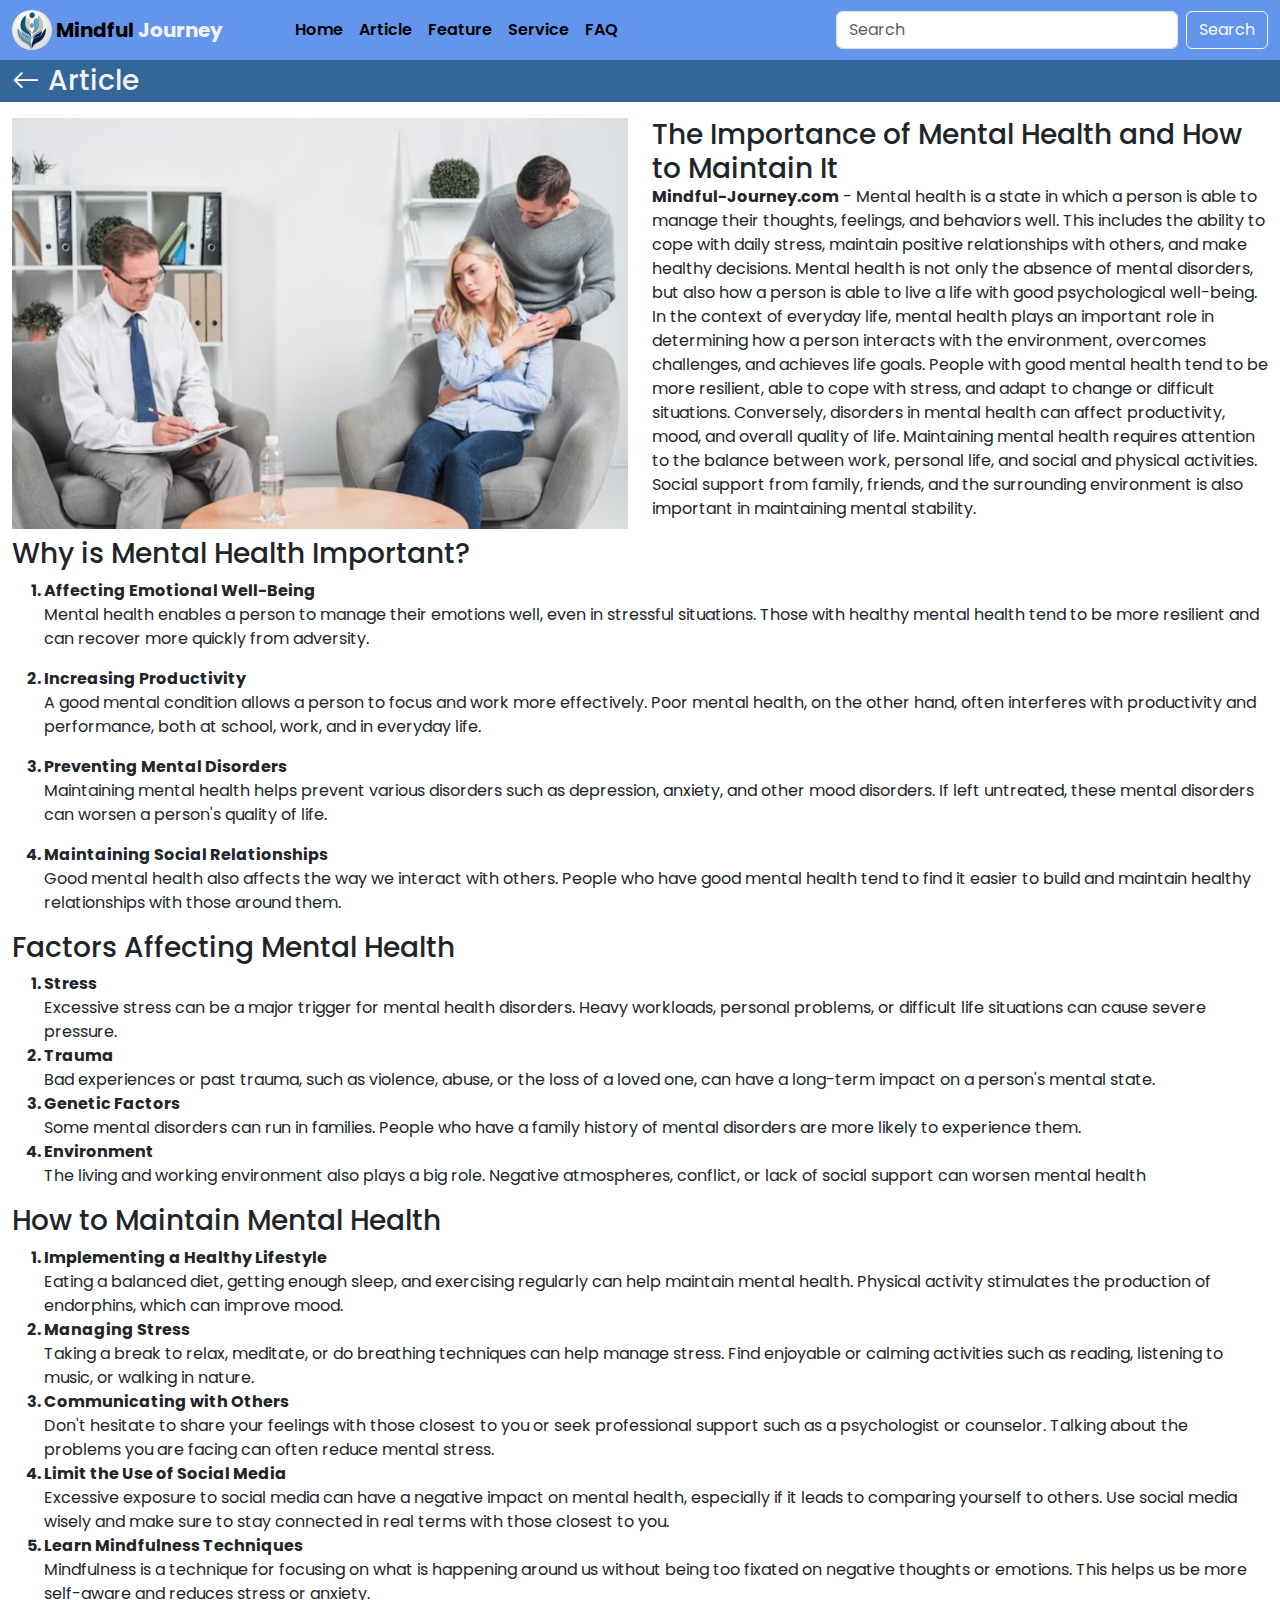
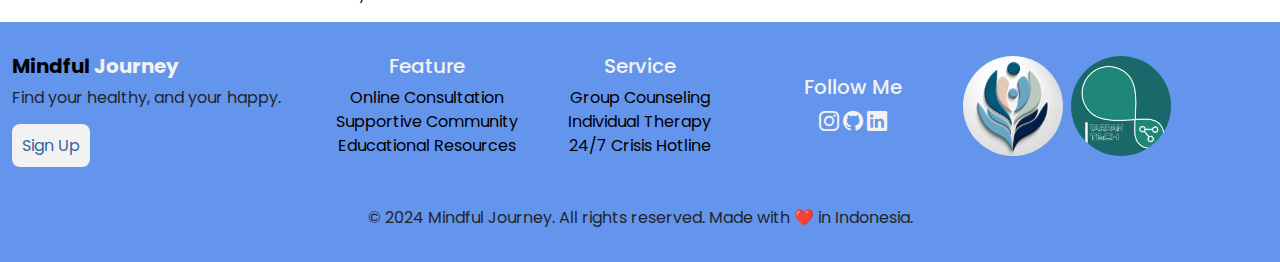
<file: article1.html>
<!DOCTYPE html>
<html lang="en">

<head>
    <meta charset="UTF-8">
    <meta name="viewport" content="width=device-width, initial-scale=1.0">
    <title>Proyek</title>

    <!-- Bootstrap -->
    <link href="https://cdn.jsdelivr.net/npm/bootstrap@5.3.3/dist/css/bootstrap.min.css" rel="stylesheet"
        integrity="sha384-QWTKZyjpPEjISv5WaRU9OFeRpok6YctnYmDr5pNlyT2bRjXh0JMhjY6hW+ALEwIH" crossorigin="anonymous">

    <!-- Icon Bootstrap -->
    <link rel="stylesheet" href="https://cdn.jsdelivr.net/npm/bootstrap-icons@1.11.3/font/bootstrap-icons.min.css">

    <!-- Font Google -->
    <style>
        @import url('https://fonts.googleapis.com/css2?family=Poppins:ital,wght@0,100;0,200;0,300;0,400;0,500;0,600;0,700;0,800;0,900;1,100;1,200;1,300;1,400;1,500;1,600;1,700;1,800;1,900&display=swap');
    </style>

    <!-- Icon Google -->
    <link rel="stylesheet"
        href="https://fonts.googleapis.com/css2?family=Material+Symbols+Outlined:opsz,wght,FILL,GRAD@24,400,0,0" />

    <!-- CSS -->
    <link rel="stylesheet" href="assets/css/style.css">
</head>

<body style="background-color: white;">

    <!-- Navbar Start -->
    <header class="navbar navbar-expand-lg position-sticky top-0">
        <div class="c-header container-fluid gap-lg-5">
            <div class="d-flex align-items-center">
                <img src="assets/image/logo.jpg" alt="" class="rounded-pill" width="40" height="40">
                <a class="navbar-brand ms-1" href="#">Mindful <span class="header-nav">Journey</span></a>
            </div>
            <button class="navbar-toggler" type="button" data-bs-toggle="collapse"
                data-bs-target="#navbarSupportedContent" aria-controls="navbarSupportedContent" aria-expanded="false"
                aria-label="Toggle navigation">
                <span class="navbar-toggler-icon"></span>
            </button>

            <nav class="collapse navbar-collapse" id="navbarSupportedContent">
                <ul class="navbar-nav me-auto mb-2 mb-lg-0">
                    <li class="nav-item">
                        <a class="nav-link" aria-current="page" href="index.html">Home</a>
                    </li>
                    <li class="nav-item">
                        <a class="nav-link" aria-current="page" href="#article">Article</a>
                    </li>
                    <li class="nav-item">
                        <a class="nav-link" aria-current="page" href="#feature">Feature</a>
                    </li>
                    <li class="nav-item">
                        <a class="nav-link" aria-current="page" href="#service">Service</a>
                    </li>
                    <li class="nav-item">
                        <a class="nav-link" aria-current="page" href="#faq">FAQ</a>
                    </li>
                </ul>
                <form class="d-flex" role="search">
                    <input class="form-control me-2" type="search" placeholder="Search" aria-label="Search">
                    <button class="btn btn-outline-light" type="submit">Search</button>
                </form>
            </nav>

        </div>
    </header>
    <!-- Navbar End -->

    <!-- Header Start -->
    <header class="header-b-article">
        <div class="container-fluid d-flex">
            <div class="d-flex gap-2">
                <a href="index.html"><i class="bi bi-arrow-left fs-3" style="color: white;"></i></a>
                <h3 class="header-article align-content-center">Article</h3>
            </div>
        </div>
    </header>
    <!-- Header End -->

    <!-- Article Start -->
    <section class="content-article-1">
        <div class="container-fluid">
            <div class="row mt-3">
                <div class="col-12 col-lg-6">
                    <img src="assets/image/1.jpg" alt="" width="100%">
                </div>
                <div class="col-12 col-lg-6">
                    <h1 class="fs-3 mb-0">The Importance of Mental Health and How to Maintain It</h1>
                    <p class=""><strong>Mindful-Journey.com</strong> - Mental health is a state in which a person is
                        able to manage their thoughts, feelings,
                        and behaviors well. This includes the ability to cope with daily stress, maintain positive
                        relationships with others, and make healthy decisions. Mental health is not only the absence of
                        mental disorders, but also how a person is able to live a life with good psychological
                        well-being.

                        In the context of everyday life, mental health plays an important role in determining how a
                        person interacts with the environment, overcomes challenges, and achieves life goals. People
                        with good mental health tend to be more resilient, able to cope with stress, and adapt to change
                        or difficult situations. Conversely, disorders in mental health can affect productivity, mood,
                        and overall quality of life.

                        Maintaining mental health requires attention to the balance between work, personal life, and
                        social and physical activities. Social support from family, friends, and the surrounding
                        environment is also important in maintaining mental stability.</p>
                </div>
                <div class="">
                    <h3 class="">
                        Why is Mental Health Important?
                    </h3>
                    <ol>
                        <strong>
                            <li>Affecting Emotional Well-Being</li>
                        </strong>
                        <p class="">Mental health enables a person to manage their emotions well, even in stressful
                            situations.
                            Those with healthy mental health tend to be more resilient and can recover more quickly from
                            adversity.</p>
                        <strong>
                            <li>Increasing Productivity</li>
                        </strong>
                        <p class=""> A good mental condition allows a person to focus and work more effectively. Poor
                            mental health,
                            on the other hand, often interferes with productivity and performance, both at school, work,
                            and
                            in everyday life.</p>
                        <strong>
                            <li>Preventing Mental Disorders</li>
                        </strong>
                        <p class="">Maintaining mental health helps prevent various disorders such as depression,
                            anxiety, and other
                            mood disorders. If left untreated, these mental disorders can worsen a person's quality of
                            life.</p>
                        <strong>
                            <li> Maintaining Social Relationships</li>
                        </strong>
                        <p class="">Good mental health also affects the way we interact with others. People who have
                            good mental
                            health tend to find it easier to build and maintain healthy relationships with those around
                            them.</p>
                    </ol>
                </div>
                <div class="">
                    <h3 class="">
                        Factors Affecting Mental Health
                    </h3>
                    <ol>
                        <strong>
                            <li>Stress</li>
                        </strong>
                        Excessive stress can be a major trigger for mental health disorders. Heavy workloads, personal
                        problems, or difficult life situations can cause severe pressure.
                        <strong>
                            <li>Trauma</li>
                        </strong>
                        Bad experiences or past trauma, such as violence, abuse, or the loss of a loved one, can have a
                        long-term impact on a person's mental state.
                        <strong>
                            <li>Genetic Factors</li>
                        </strong>
                        Some mental disorders can run in families. People who have a family history of mental disorders
                        are more likely to experience them.
                        <strong>
                            <li>Environment</li>
                        </strong>
                        The living and working environment also plays a big role. Negative atmospheres, conflict, or
                        lack of social support can worsen mental health
                    </ol>
                </div>
                <div class="clas">
                    <h3 class="">
                        How to Maintain Mental Health
                    </h3>
                    <ol>
                        <strong>
                            <li>Implementing a Healthy Lifestyle</li>
                        </strong>
                        Eating a balanced diet, getting enough sleep, and exercising regularly can help maintain mental
                        health. Physical activity stimulates the production of endorphins, which can improve mood.
                        <strong>
                            <li>Managing Stress</li>
                        </strong>
                        Taking a break to relax, meditate, or do breathing techniques can help manage stress. Find
                        enjoyable or calming activities such as reading, listening to music, or walking in nature.
                        <strong>
                            <li>Communicating with Others</li>
                        </strong>
                        Don't hesitate to share your feelings with those closest to you or seek professional support
                        such as a psychologist or counselor. Talking about the problems you are facing can often reduce
                        mental stress.
                        <strong>
                            <li>Limit the Use of Social Media</li>
                        </strong>
                        Excessive exposure to social media can have a negative impact on mental health, especially if it
                        leads to comparing yourself to others. Use social media wisely and make sure to stay connected
                        in real terms with those closest to you.
                        <strong>
                            <li>Learn Mindfulness Techniques</li>
                        </strong>
                        Mindfulness is a technique for focusing on what is happening around us without being too fixated
                        on negative thoughts or emotions. This helps us be more self-aware and reduces stress or
                        anxiety.
                    </ol>
                </div>
            </div>
        </div>
    </section>

    <!-- Article End -->

    <!-- Footer Start -->
    <footer class="footer py-3">
        <div class="c-footer container-fluid">
            <div class="row align-items-center mt-3">
                <div class="col-12 col-md-5 col-lg-3">
                    <h4 class="header-footer">Mindful <span class="span-footer">Journey</span></h4>
                    <p class="text-footer">Find your healthy, and your happy.</p>
                    <div class="cb-footer mt-4">
                        <a href="" class="button-footer">Sign Up</a>
                    </div>
                </div>
                <div class="col-12 col-sm-6 col-md-2 col-lg-2 text-center mt-5 mt-md-5 mt-lg-0">
                    <h5 class="h5-footer">Feature</h5>
                    <a href="" class="link-footer">
                        <p class="p-footer">Online Consultation</p>
                    </a>
                    <a href="" class="link-footer">
                        <p class="p-footer">Supportive Community</p>
                    </a>
                    <a href="" class="link-footer">
                        <p class="p-footer">Educational Resources</p>
                    </a>
                </div>
                <div class="col-12 col-sm-6 col-md-2 col-lg-2 text-center mt-5 mt-md-5 mt-lg-0">
                    <h5 class="h5-footer">Service</h5>
                    <a href="" class="link-footer">
                        <p class="p-footer">Group Counseling</p>
                    </a>
                    <a href="" class="link-footer">
                        <p class="p-footer">Individual Therapy</p>
                    </a>
                    <a href="" class="link-footer">
                        <p class="p-footer">24/7 Crisis Hotline</p>
                    </a>
                </div>
                <div class="col-md-2 col-lg-2 text-center mt-5 mt-md-5 mt-lg-0">
                    <h5 class="h5-footer">Follow Me</h5>
                    <a href=""><i class="bi bi-instagram "></i></a>
                    <a href=""><i class="bi bi-github "></i></a>
                    <a href=""><i class="bi bi-linkedin "></i></a>
                </div>
                <div class="img-footer d-flex col-md-2 col-lg-2 justify-content-center mt-5 mt-md-5 mt-lg-0 gap-2">
                    <img src="assets/image/logo.jpg" alt="" class="rounded-pill" width="100" height="100">
                    <img src="assets/image/Tarpan Tech.jpeg" alt="" class="rounded-pill" width="100" height="100">
                </div>
                <p class="text-center mt-5">&copy; 2024 Mindful Journey. All rights reserved. Made with ❤️ in Indonesia.
                </p>
            </div>
        </div>
    </footer>
    <!-- Footer End -->





    <!-- Bootstrap -->
    <script src="https://cdn.jsdelivr.net/npm/@popperjs/core@2.11.8/dist/umd/popper.min.js"
        integrity="sha384-I7E8VVD/ismYTF4hNIPjVp/Zjvgyol6VFvRkX/vR+Vc4jQkC+hVqc2pM8ODewa9r"
        crossorigin="anonymous"></script>

    <script src="https://cdn.jsdelivr.net/npm/bootstrap@5.3.3/dist/js/bootstrap.min.js"
        integrity="sha384-0pUGZvbkm6XF6gxjEnlmuGrJXVbNuzT9qBBavbLwCsOGabYfZo0T0to5eqruptLy"
        crossorigin="anonymous"></script>
</body>

</html>
</file>
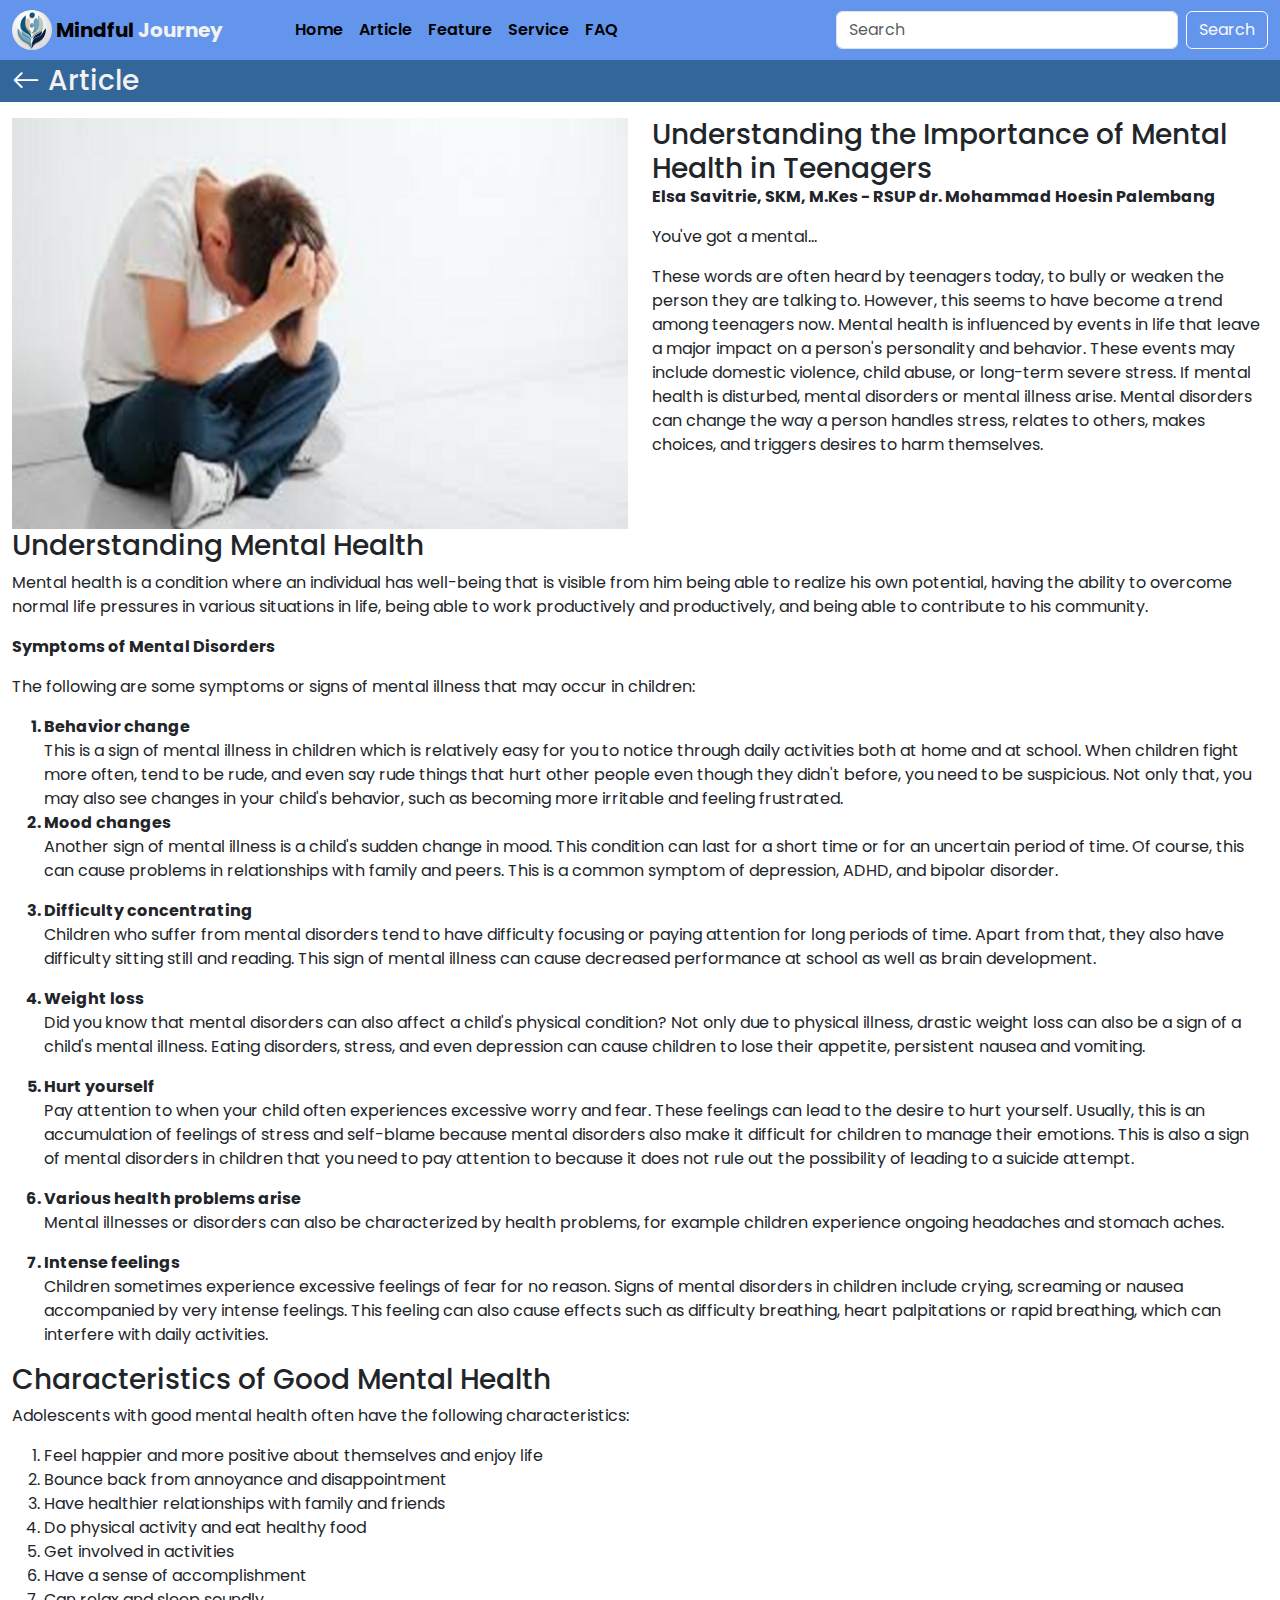
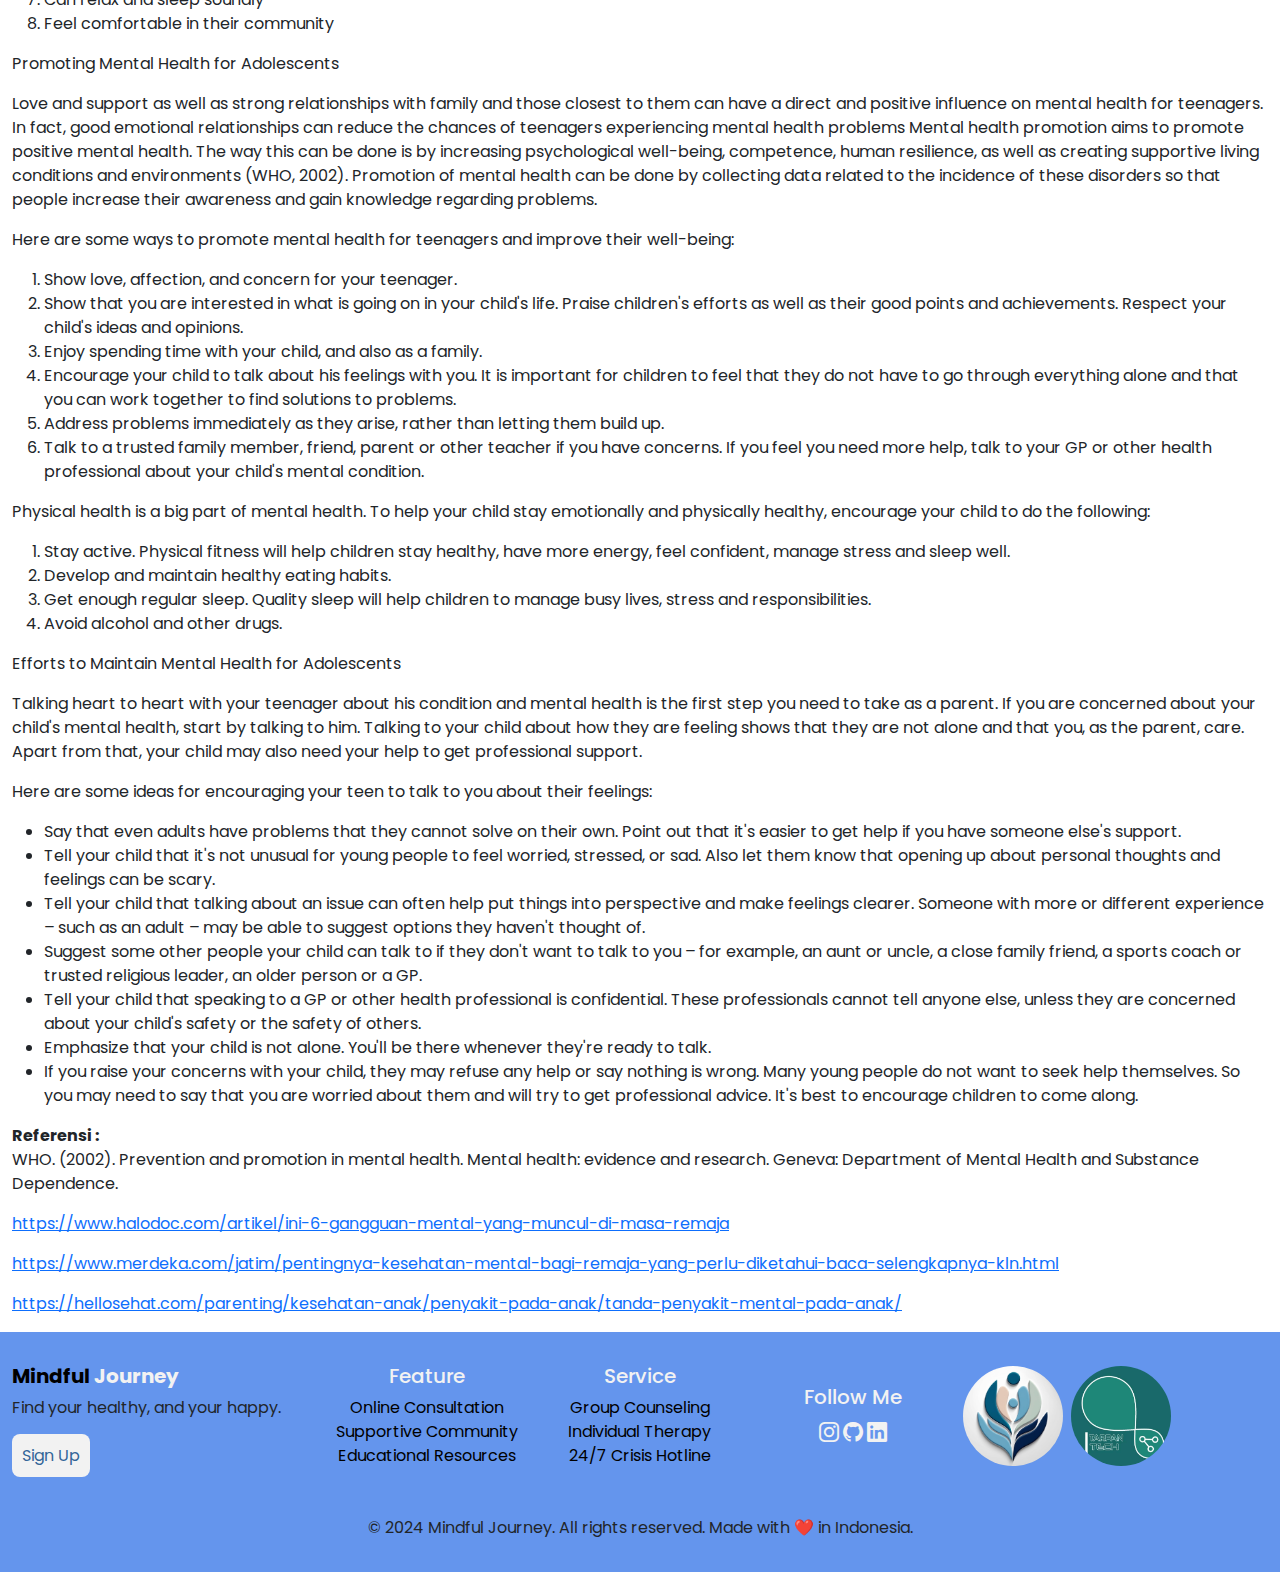
<file: article2.html>
<!DOCTYPE html>
<html lang="en">

<head>
    <meta charset="UTF-8">
    <meta name="viewport" content="width=device-width, initial-scale=1.0">
    <title>Proyek</title>

    <!-- Bootstrap -->
    <link href="https://cdn.jsdelivr.net/npm/bootstrap@5.3.3/dist/css/bootstrap.min.css" rel="stylesheet"
        integrity="sha384-QWTKZyjpPEjISv5WaRU9OFeRpok6YctnYmDr5pNlyT2bRjXh0JMhjY6hW+ALEwIH" crossorigin="anonymous">

    <!-- Icon Bootstrap -->
    <link rel="stylesheet" href="https://cdn.jsdelivr.net/npm/bootstrap-icons@1.11.3/font/bootstrap-icons.min.css">

    <!-- Font Google -->
    <style>
        @import url('https://fonts.googleapis.com/css2?family=Poppins:ital,wght@0,100;0,200;0,300;0,400;0,500;0,600;0,700;0,800;0,900;1,100;1,200;1,300;1,400;1,500;1,600;1,700;1,800;1,900&display=swap');
    </style>

    <!-- Icon Google -->
    <link rel="stylesheet"
        href="https://fonts.googleapis.com/css2?family=Material+Symbols+Outlined:opsz,wght,FILL,GRAD@24,400,0,0" />

    <!-- CSS -->
    <link rel="stylesheet" href="assets/css/style.css">
</head>

<body style="background-color: white;">

    <!-- Navbar Start -->
    <header class="navbar navbar-expand-lg position-sticky top-0">
        <div class="c-header container-fluid gap-lg-5">
            <div class="d-flex align-items-center">
                <img src="assets/image/logo.jpg" alt="" class="rounded-pill" width="40" height="40">
                <a class="navbar-brand ms-1" href="#">Mindful <span class="header-nav">Journey</span></a>
            </div>
            <button class="navbar-toggler" type="button" data-bs-toggle="collapse"
                data-bs-target="#navbarSupportedContent" aria-controls="navbarSupportedContent" aria-expanded="false"
                aria-label="Toggle navigation">
                <span class="navbar-toggler-icon"></span>
            </button>

            <nav class="collapse navbar-collapse" id="navbarSupportedContent">
                <ul class="navbar-nav me-auto mb-2 mb-lg-0">
                    <li class="nav-item">
                        <a class="nav-link" aria-current="page" href="index.html">Home</a>
                    </li>
                    <li class="nav-item">
                        <a class="nav-link" aria-current="page" href="#article">Article</a>
                    </li>
                    <li class="nav-item">
                        <a class="nav-link" aria-current="page" href="#feature">Feature</a>
                    </li>
                    <li class="nav-item">
                        <a class="nav-link" aria-current="page" href="#service">Service</a>
                    </li>
                    <li class="nav-item">
                        <a class="nav-link" aria-current="page" href="#faq">FAQ</a>
                    </li>
                </ul>
                <form class="d-flex" role="search">
                    <input class="form-control me-2" type="search" placeholder="Search" aria-label="Search">
                    <button class="btn btn-outline-light" type="submit">Search</button>
                </form>
            </nav>

        </div>
    </header>
    <!-- Navbar End -->

    <!-- Header Start -->
    <header class="header-b-article">
        <div class="container-fluid d-flex">
            <div class="d-flex gap-2">
                <a href="index.html"><i class="bi bi-arrow-left fs-3" style="color: white;"></i></a>
                <h3 class="header-article align-content-center">Article</h3>
            </div>
        </div>
    </header>
    <!-- Header End -->

    <!-- Article Start -->
    <section class="content-article-1">
        <div class="container-fluid">
            <div class="row mt-3">
                <div class="col-12 col-lg-6">
                    <img src="assets/image/2.jpg" alt="" width="100%">
                </div>
                <div class="col-12 col-lg-6">
                    <h1 class="fs-3 mb-0">Understanding the Importance of Mental Health in Teenagers</h1>
                    <p class=""><strong>Elsa Savitrie, SKM, M.Kes - RSUP dr. Mohammad Hoesin Palembang
                        </strong>
                    <p>You've got a mental...</p>
                    These words are often heard by teenagers today, to bully or
                    weaken the person they are talking to. However, this seems to have become a trend among
                    teenagers now.

                    Mental health is influenced by events in life that leave a major impact on a person's
                    personality and behavior. These events may include domestic violence, child abuse, or long-term
                    severe stress.

                    If mental health is disturbed, mental disorders or mental illness arise. Mental disorders can
                    change the way a person handles stress, relates to others, makes choices, and triggers desires
                    to harm themselves.



                    </p>

                </div>
                <div class="">
                    <h3 class="">
                        Understanding Mental Health
                    </h3>
                    <P>Mental health is a condition where an individual has well-being that is visible from him being
                        able to realize his own potential, having the ability to overcome normal life pressures in
                        various situations in life, being able to work productively and productively, and being able to
                        contribute to his community.

                    <P><strong>Symptoms of Mental Disorders</strong></P>

                    The following are some symptoms or signs of mental illness that may occur in children:</P>
                    <p></p>
                    <ol>
                        <strong>
                            <li>Behavior change</li>
                        </strong>
                        This is a sign of mental illness in children which is relatively easy for you to notice through
                        daily activities both at home and at school. When children fight more often, tend to be rude,
                        and even say rude things that hurt other people even though they didn't before, you need to be
                        suspicious. Not only that, you may also see changes in your child's behavior, such as becoming
                        more irritable and feeling frustrated.
                        <strong>
                            <li>Mood changes</li>
                        </strong>
                        <p>Another sign of mental illness is a child's sudden change in mood. This condition can last
                            for a short time or for an uncertain period of time.

                            Of course, this can cause problems in relationships with family and peers. This is a common
                            symptom of depression, ADHD, and bipolar disorder.</p>
                        <strong>
                            <li>Difficulty concentrating</li>
                        </strong>
                        <p>Children who suffer from mental disorders tend to have difficulty focusing or paying
                            attention for long periods of time. Apart from that, they also have difficulty sitting still
                            and reading. This sign of mental illness can cause decreased performance at school as well
                            as brain development.</p>
                        <strong>
                            <li>Weight loss</li>
                        </strong>
                        <p>Did you know that mental disorders can also affect a child's physical condition? Not only due
                            to physical illness, drastic weight loss can also be a sign of a child's mental illness.
                            Eating disorders, stress, and even depression can cause children to lose their appetite,
                            persistent nausea and vomiting.</p>
                        <strong>
                            <li>Hurt yourself</li>
                        </strong>
                        <p>Pay attention to when your child often experiences excessive worry and fear. These feelings
                            can lead to the desire to hurt yourself.

                            Usually, this is an accumulation of feelings of stress and self-blame because mental
                            disorders also make it difficult for children to manage their emotions. This is also a sign
                            of mental disorders in children that you need to pay attention to because it does not rule
                            out the possibility of leading to a suicide attempt.</p>
                        <strong>
                            <li>Various health problems arise</li>
                        </strong>
                        <p>Mental illnesses or disorders can also be characterized by health problems, for example
                            children experience ongoing headaches and stomach aches.</p>
                        <strong>
                            <li>Intense feelings</li>
                        </strong>
                        <p>Children sometimes experience excessive feelings of fear for no reason. Signs of mental
                            disorders in children include crying, screaming or nausea accompanied by very intense
                            feelings. This feeling can also cause effects such as difficulty breathing, heart
                            palpitations or rapid breathing, which can interfere with daily activities.</p>
                    </ol>
                    <h3>Characteristics of Good Mental Health</h3>
                    <p>Adolescents with good mental health often have the following characteristics:</p>
                    <ol>
                        <li>Feel happier and more positive about themselves and enjoy life</li>
                        <li>Bounce back from annoyance and disappointment</li>
                        <li>Have healthier relationships with family and friends</li>
                        <li>Do physical activity and eat healthy food</li>
                        <li>Get involved in activities</li>
                        <li>Have a sense of accomplishment</li>
                        <li>Can relax and sleep soundly</li>
                        <li>Feel comfortable in their community</li>
                    </ol>
                    <p>Promoting Mental Health for Adolescents</p>
                    <p>Love and support as well as strong relationships with family and those closest to them can have a
                        direct and positive influence on mental health for teenagers. In fact, good emotional
                        relationships can reduce the chances of teenagers experiencing mental health problems

                        Mental health promotion aims to promote positive mental health. The way this can be done is by
                        increasing psychological well-being, competence, human resilience, as well as creating
                        supportive living conditions and environments (WHO, 2002). Promotion of mental health can be
                        done by collecting data related to the incidence of these disorders so that people increase
                        their awareness and gain knowledge regarding problems.</p>
                    <p>Here are some ways to promote mental health for teenagers and improve their well-being:</p>
                    <ol>
                        <li>Show love, affection, and concern for your teenager.</li>
                        <li>Show that you are interested in what is going on in your child's life. Praise children's
                            efforts as well as their good points and achievements. Respect your child's ideas and
                            opinions.</li>
                        <li>Enjoy spending time with your child, and also as a family.</li>
                        <li>Encourage your child to talk about his feelings with you. It is important for children to
                            feel that they do not have to go through everything alone and that you can work together to
                            find solutions to problems.</li>
                        <li>Address problems immediately as they arise, rather than letting them build up.</li>
                        <li>Talk to a trusted family member, friend, parent or other teacher if you have concerns. If
                            you feel you need more help, talk to your GP or other health professional about your child's
                            mental condition.</li>
                    </ol>
                    <p>Physical health is a big part of mental health. To help your child stay emotionally and
                        physically healthy, encourage your child to do the following:</p>

                    <ol>
                        <li>Stay active. Physical fitness will help children stay healthy, have more energy, feel
                            confident, manage stress and sleep well.</li>
                        <li>Develop and maintain healthy eating habits.</li>
                        <li>Get enough regular sleep. Quality sleep will help children to manage busy lives, stress and
                            responsibilities.</li>
                        <li>Avoid alcohol and other drugs.</li>
                    </ol>
                    <p>Efforts to Maintain Mental Health for Adolescents</p>
                    <p>Talking heart to heart with your teenager about his condition and mental health is the first step
                        you need to take as a parent. If you are concerned about your child's mental health, start by
                        talking to him. Talking to your child about how they are feeling shows that they are not alone
                        and that you, as the parent, care. Apart from that, your child may also need your help to get
                        professional support.</p>
                    <p>Here are some ideas for encouraging your teen to talk to you about their feelings:</p>
                    <ul>
                        <li>Say that even adults have problems that they cannot solve on their own. Point out that it's
                            easier to get help if you have someone else's support.</li>
                        <li>Tell your child that it's not unusual for young people to feel worried, stressed, or sad.
                            Also let them know that opening up about personal thoughts and feelings can be scary.</li>
                        <li>Tell your child that talking about an issue can often help put things into perspective and
                            make feelings clearer. Someone with more or different experience – such as an adult – may be
                            able to suggest options they haven't thought of.</li>
                        <li>Suggest some other people your child can talk to if they don't want to talk to you – for
                            example, an aunt or uncle, a close family friend, a sports coach or trusted religious
                            leader, an older person or a GP.</li>
                        <li>Tell your child that speaking to a GP or other health professional is confidential. These
                            professionals cannot tell anyone else, unless they are concerned about your child's safety
                            or the safety of others.</li>
                        <li>Emphasize that your child is not alone. You'll be there whenever they're ready to talk.</li>
                        <li>If you raise your concerns with your child, they may refuse any help or say nothing is
                            wrong. Many young people do not want to seek help themselves. So you may need to say that
                            you are worried about them and will try to get professional advice. It's best to encourage
                            children to come along.</li>
                    </ul>
                    <strong>Referensi :</strong>
                    <p>WHO. (2002). Prevention and promotion in mental health. Mental health: evidence and research.
                        Geneva: Department of Mental Health and Substance Dependence.</p>

                    <a href="">
                        <p>https://www.halodoc.com/artikel/ini-6-gangguan-mental-yang-muncul-di-masa-remaja</p>
                        <p>https://www.merdeka.com/jatim/pentingnya-kesehatan-mental-bagi-remaja-yang-perlu-diketahui-baca-selengkapnya-kln.html
                        </p>
                        <p>https://hellosehat.com/parenting/kesehatan-anak/penyakit-pada-anak/tanda-penyakit-mental-pada-anak/
                        </p>
                    </a>

                </div>
            </div>
        </div>
    </section>

    <!-- Article End -->

    <!-- Footer Start -->
    <footer class="footer py-3">
        <div class="c-footer container-fluid">
            <div class="row align-items-center mt-3">
                <div class="col-12 col-md-5 col-lg-3">
                    <h4 class="header-footer">Mindful <span class="span-footer">Journey</span></h4>
                    <p class="text-footer">Find your healthy, and your happy.</p>
                    <div class="cb-footer mt-4">
                        <a href="" class="button-footer">Sign Up</a>
                    </div>
                </div>
                <div class="col-12 col-sm-6 col-md-2 col-lg-2 text-center mt-5 mt-md-5 mt-lg-0">
                    <h5 class="h5-footer">Feature</h5>
                    <a href="" class="link-footer">
                        <p class="p-footer">Online Consultation</p>
                    </a>
                    <a href="" class="link-footer">
                        <p class="p-footer">Supportive Community</p>
                    </a>
                    <a href="" class="link-footer">
                        <p class="p-footer">Educational Resources</p>
                    </a>
                </div>
                <div class="col-12 col-sm-6 col-md-2 col-lg-2 text-center mt-5 mt-md-5 mt-lg-0">
                    <h5 class="h5-footer">Service</h5>
                    <a href="" class="link-footer">
                        <p class="p-footer">Group Counseling</p>
                    </a>
                    <a href="" class="link-footer">
                        <p class="p-footer">Individual Therapy</p>
                    </a>
                    <a href="" class="link-footer">
                        <p class="p-footer">24/7 Crisis Hotline</p>
                    </a>
                </div>
                <div class="col-md-2 col-lg-2 text-center mt-5 mt-md-5 mt-lg-0">
                    <h5 class="h5-footer">Follow Me</h5>
                    <a href=""><i class="bi bi-instagram "></i></a>
                    <a href=""><i class="bi bi-github "></i></a>
                    <a href=""><i class="bi bi-linkedin "></i></a>
                </div>
                <div class="img-footer d-flex col-md-2 col-lg-2 justify-content-center mt-5 mt-md-5 mt-lg-0 gap-2">
                    <img src="assets/image/logo.jpg" alt="" class="rounded-pill" width="100" height="100">
                    <img src="assets/image/Tarpan Tech.jpeg" alt="" class="rounded-pill" width="100" height="100">
                </div>
                <p class="text-center mt-5">&copy; 2024 Mindful Journey. All rights reserved. Made with ❤️ in Indonesia.
                </p>
            </div>
        </div>
    </footer>
    <!-- Footer End -->




    <!-- Bootstrap -->
    <script src="https://cdn.jsdelivr.net/npm/@popperjs/core@2.11.8/dist/umd/popper.min.js"
        integrity="sha384-I7E8VVD/ismYTF4hNIPjVp/Zjvgyol6VFvRkX/vR+Vc4jQkC+hVqc2pM8ODewa9r"
        crossorigin="anonymous"></script>

    <script src="https://cdn.jsdelivr.net/npm/bootstrap@5.3.3/dist/js/bootstrap.min.js"
        integrity="sha384-0pUGZvbkm6XF6gxjEnlmuGrJXVbNuzT9qBBavbLwCsOGabYfZo0T0to5eqruptLy"
        crossorigin="anonymous"></script>
</body>

</html>
</file>
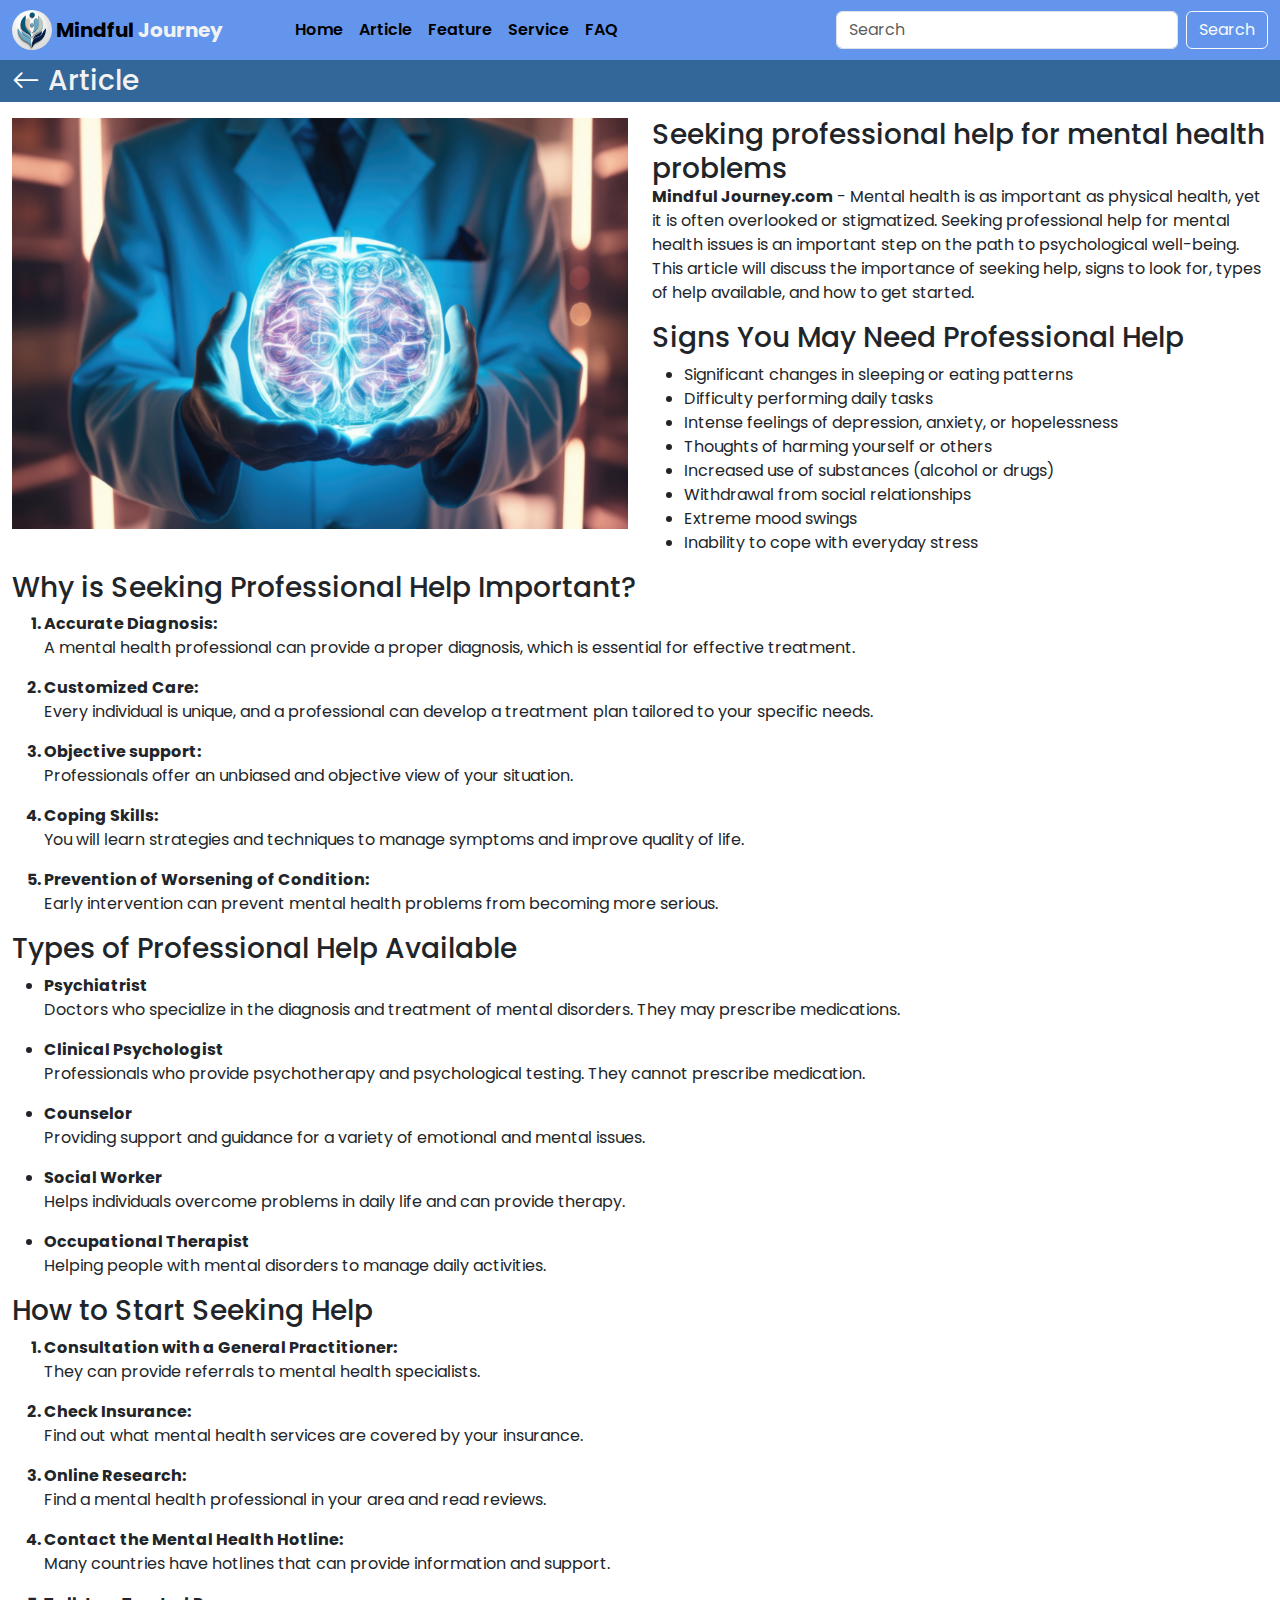
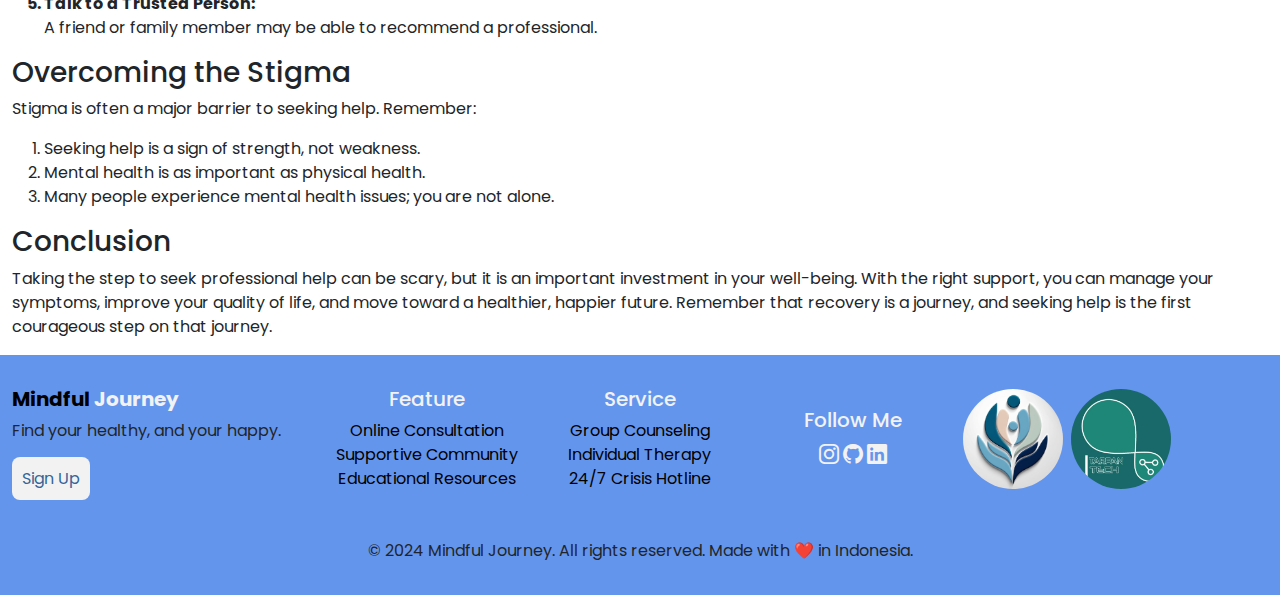
<file: article3.html>
<!DOCTYPE html>
<html lang="en">

<head>
    <meta charset="UTF-8">
    <meta name="viewport" content="width=device-width, initial-scale=1.0">
    <title>Proyek</title>

    <!-- Bootstrap -->
    <link href="https://cdn.jsdelivr.net/npm/bootstrap@5.3.3/dist/css/bootstrap.min.css" rel="stylesheet"
        integrity="sha384-QWTKZyjpPEjISv5WaRU9OFeRpok6YctnYmDr5pNlyT2bRjXh0JMhjY6hW+ALEwIH" crossorigin="anonymous">

    <!-- Icon Bootstrap -->
    <link rel="stylesheet" href="https://cdn.jsdelivr.net/npm/bootstrap-icons@1.11.3/font/bootstrap-icons.min.css">

    <!-- Font Google -->
    <style>
        @import url('https://fonts.googleapis.com/css2?family=Poppins:ital,wght@0,100;0,200;0,300;0,400;0,500;0,600;0,700;0,800;0,900;1,100;1,200;1,300;1,400;1,500;1,600;1,700;1,800;1,900&display=swap');
    </style>

    <!-- Icon Google -->
    <link rel="stylesheet"
        href="https://fonts.googleapis.com/css2?family=Material+Symbols+Outlined:opsz,wght,FILL,GRAD@24,400,0,0" />

    <!-- CSS -->
    <link rel="stylesheet" href="assets/css/style.css">
</head>

<body style="background-color: white;">

    <!-- Navbar Start -->
    <header class="navbar navbar-expand-lg position-sticky top-0">
        <div class="c-header container-fluid gap-lg-5">
            <div class="d-flex align-items-center">
                <img src="assets/image/logo.jpg" alt="" class="rounded-pill" width="40" height="40">
                <a class="navbar-brand ms-1" href="#">Mindful <span class="header-nav">Journey</span></a>
            </div>
            <button class="navbar-toggler" type="button" data-bs-toggle="collapse"
                data-bs-target="#navbarSupportedContent" aria-controls="navbarSupportedContent" aria-expanded="false"
                aria-label="Toggle navigation">
                <span class="navbar-toggler-icon"></span>
            </button>

            <nav class="collapse navbar-collapse" id="navbarSupportedContent">
                <ul class="navbar-nav me-auto mb-2 mb-lg-0">
                    <li class="nav-item">
                        <a class="nav-link" aria-current="page" href="index.html">Home</a>
                    </li>
                    <li class="nav-item">
                        <a class="nav-link" aria-current="page" href="#article">Article</a>
                    </li>
                    <li class="nav-item">
                        <a class="nav-link" aria-current="page" href="#feature">Feature</a>
                    </li>
                    <li class="nav-item">
                        <a class="nav-link" aria-current="page" href="#service">Service</a>
                    </li>
                    <li class="nav-item">
                        <a class="nav-link" aria-current="page" href="#faq">FAQ</a>
                    </li>
                </ul>
                <form class="d-flex" role="search">
                    <input class="form-control me-2" type="search" placeholder="Search" aria-label="Search">
                    <button class="btn btn-outline-light" type="submit">Search</button>
                </form>
            </nav>

        </div>
    </header>
    <!-- Navbar End -->

    <!-- Header Start -->
    <header class="header-b-article">
        <div class="container-fluid d-flex">
            <div class="d-flex gap-2">
                <a href="index.html"><i class="bi bi-arrow-left fs-3" style="color: white;"></i></a>
                <h3 class="header-article align-content-center">Article</h3>
            </div>
        </div>
    </header>
    <!-- Header End -->

    <!-- Article Start -->
    <section class="content-article-1">
        <div class="container-fluid">
            <div class="row mt-3">
                <div class="col-12 col-lg-6">
                    <img src="assets/image/3.jpg" alt="" width="100%">
                </div>
                <div class="col-12 col-lg-6">
                    <h1 class="fs-3 mb-0">Seeking professional help for mental health problems</h1>
                    <p class="p-article"><strong>Mindful Journey.com</strong> - Mental health is as important as
                        physical health,
                        yet it is often overlooked or
                        stigmatized. Seeking professional help for mental health issues is an important step on the path
                        to psychological well-being. This article will discuss the importance of seeking help, signs to
                        look for, types of help available, and how to get started.</p>
                    <h3 class="h3-article">Signs You May Need Professional Help</h3>
                    <ul>
                        <li>Significant changes in sleeping or eating patterns</li>
                        <li>Difficulty performing daily tasks</li>
                        <li>Intense feelings of depression, anxiety, or hopelessness</li>
                        <li>Thoughts of harming yourself or others</li>
                        <li>Increased use of substances (alcohol or drugs)</li>
                        <li>Withdrawal from social relationships</li>
                        <li>Extreme mood swings</li>
                        <li>Inability to cope with everyday stress</li>
                    </ul>
                </div>
            </div>
            <h3 class="h3-article">Why is Seeking Professional Help Important?</h3>
            <ol>
                <strong>
                    <li>Accurate Diagnosis:</li>
                </strong>
                <p class="">A mental health professional can provide a proper diagnosis, which is essential for
                    effective treatment.</p>
                <strong>
                    <li>Customized Care:</li>
                </strong>
                <p class="">Every individual is unique, and a professional can develop a treatment plan tailored
                    to your specific needs.</p>
                <strong>
                    <li>Objective support:</li>
                </strong>
                <p class="">Professionals offer an unbiased and objective view of your situation.</p>
                <strong>
                    <li>Coping Skills:</li>
                </strong>
                <p class="">You will learn strategies and techniques to manage symptoms and improve quality of
                    life.</p>
                <strong>
                    <li>Prevention of Worsening of Condition:</li>
                </strong>
                <p class="">Early intervention can prevent mental health problems from becoming more serious.
                </p>
            </ol>
            <h3 class="h3-article">Types of Professional Help Available</h3>
            <ul>
                <strong>
                    <li>Psychiatrist</li>
                </strong>
                <p class="">Doctors who specialize in the diagnosis and treatment of mental disorders. They may
                    prescribe medications.</p>
                <strong>
                    <li>Clinical Psychologist</li>
                </strong>
                <p class="">Professionals who provide psychotherapy and psychological testing. They cannot prescribe
                    medication.</p>
                <strong>
                    <li>Counselor</li>
                </strong>
                <p class="">Providing support and guidance for a variety of emotional and mental issues.</p>
                <strong>
                    <li>Social Worker</li>
                </strong>
                <p class="">Helps individuals overcome problems in daily life and can provide therapy.</p>
                <strong>
                    <li>Occupational Therapist</li>
                </strong>
                <p class="">Helping people with mental disorders to manage daily activities.</p>
            </ul>
            <h3 class="h3-article">How to Start Seeking Help</h3>
            <ol>
                <strong>
                    <li>Consultation with a General Practitioner:</li>
                </strong>
                <p class="">They can provide referrals to mental health specialists.</p>
                <strong>
                    <li>Check Insurance:</li>
                </strong>
                <p class="">Find out what mental health services are covered by your insurance.</p>
                <strong>
                    <li>Online Research:</li>
                </strong>
                <p class="">Find a mental health professional in your area and read reviews.</p>
                <strong>
                    <li>Contact the Mental Health Hotline:</li>
                </strong>
                <p class="">Many countries have hotlines that can provide information and support.</p>
                <strong>
                    <li>Talk to a Trusted Person:</li>
                </strong>
                <p class="">A friend or family member may be able to recommend a professional.</p>
            </ol>
            <h3 class="h3-article">Overcoming the Stigma</h3>
            <p class="">Stigma is often a major barrier to seeking help. Remember:</p>
            <ol>
                <li>Seeking help is a sign of strength, not weakness.</li>
                <li>Mental health is as important as physical health.</li>
                <li>Many people experience mental health issues; you are not alone.</li>
            </ol>
            <h3 class="h3-article">Conclusion</h3>
            <p class="">Taking the step to seek professional help can be scary, but it is an important investment in
                your well-being. With the right support, you can manage your symptoms, improve your quality of life, and
                move toward a healthier, happier future. Remember that recovery is a journey, and seeking help is the
                first courageous step on that journey.</p>
        </div>
    </section>

    <!-- Article End -->

    <!-- Footer Start -->
    <footer class="footer py-3">
        <div class="c-footer container-fluid">
            <div class="row align-items-center mt-3">
                <div class="col-12 col-md-5 col-lg-3">
                    <h4 class="header-footer">Mindful <span class="span-footer">Journey</span></h4>
                    <p class="text-footer">Find your healthy, and your happy.</p>
                    <div class="cb-footer mt-4">
                        <a href="" class="button-footer">Sign Up</a>
                    </div>
                </div>
                <div class="col-12 col-sm-6 col-md-2 col-lg-2 text-center mt-5 mt-md-5 mt-lg-0">
                    <h5 class="h5-footer">Feature</h5>
                    <a href="" class="link-footer">
                        <p class="p-footer">Online Consultation</p>
                    </a>
                    <a href="" class="link-footer">
                        <p class="p-footer">Supportive Community</p>
                    </a>
                    <a href="" class="link-footer">
                        <p class="p-footer">Educational Resources</p>
                    </a>
                </div>
                <div class="col-12 col-sm-6 col-md-2 col-lg-2 text-center mt-5 mt-md-5 mt-lg-0">
                    <h5 class="h5-footer">Service</h5>
                    <a href="" class="link-footer">
                        <p class="p-footer">Group Counseling</p>
                    </a>
                    <a href="" class="link-footer">
                        <p class="p-footer">Individual Therapy</p>
                    </a>
                    <a href="" class="link-footer">
                        <p class="p-footer">24/7 Crisis Hotline</p>
                    </a>
                </div>
                <div class="col-md-2 col-lg-2 text-center mt-5 mt-md-5 mt-lg-0">
                    <h5 class="h5-footer">Follow Me</h5>
                    <a href=""><i class="bi bi-instagram "></i></a>
                    <a href=""><i class="bi bi-github "></i></a>
                    <a href=""><i class="bi bi-linkedin "></i></a>
                </div>
                <div class="img-footer d-flex col-md-2 col-lg-2 justify-content-center mt-5 mt-md-5 mt-lg-0 gap-2">
                    <img src="assets/image/logo.jpg" alt="" class="rounded-pill" width="100" height="100">
                    <img src="assets/image/Tarpan Tech.jpeg" alt="" class="rounded-pill" width="100" height="100">
                </div>
                <p class="text-center mt-5">&copy; 2024 Mindful Journey. All rights reserved. Made with ❤️ in Indonesia.
                </p>
            </div>
        </div>
    </footer>
    <!-- Footer End -->




    <!-- Bootstrap -->
    <script src="https://cdn.jsdelivr.net/npm/@popperjs/core@2.11.8/dist/umd/popper.min.js"
        integrity="sha384-I7E8VVD/ismYTF4hNIPjVp/Zjvgyol6VFvRkX/vR+Vc4jQkC+hVqc2pM8ODewa9r"
        crossorigin="anonymous"></script>

    <script src="https://cdn.jsdelivr.net/npm/bootstrap@5.3.3/dist/js/bootstrap.min.js"
        integrity="sha384-0pUGZvbkm6XF6gxjEnlmuGrJXVbNuzT9qBBavbLwCsOGabYfZo0T0to5eqruptLy"
        crossorigin="anonymous"></script>
</body>

</html>
</file>
<file: assets/css/style.css>
:root {
  --primary-color: #6495ED;
  --secondary-color: #F2F2F2;
  --dark-color: #336699;
  --light-color: #99CCFF;
  --black-color: black;
  scroll-behavior: smooth;
}

* {
  margin: 0;
  padding: 0;
}

body {
  font-family: "Poppins";
  background-color: var(--secondary-color);
}

/* Navbar Start */
.navbar {
  z-index: 9999;
  background-color: var(--primary-color);
}

.navbar-brand {
  font-family: "Poppins";
  font-weight: 700;
  color: var(--black-color);
}

.header-nav {
  color: var(--secondary-color);
}

.nav-item>.nav-link {
  color: var(--black-color);
  background-color: transparent;
  font-weight: 600;
  padding: 10px;
  border-radius: 8px;
  transition: all .5s ease-in-out;
}

.nav-item>.nav-link:hover {
  color: var(--black-color);
  background-color: var(--secondary-color);
}

/* Navbar End */

/* Hero Start */
.hero {
  min-height: 100vh;
  background-color: var(--secondary-color);
}

.c-hero {
  margin-top: 0;
}

.h4-hero {
  color: var(--primary-color);
}

.element {
  color: var(--primary-color);
}

.h3-hero {
  color: var(--dark-color);
}

.button-hero {
  color: var(--secondary-color);
  background-color: var(--dark-color);
  padding: 10px;
  text-decoration: none;
  border-radius: 8px;
  transition: all .5s ease-in-out;
  font-weight: 500;
}

.button-hero:hover {
  background-color: var(--light-color);
  color: var(--dark-color);
}

.hero-image {
  margin-left: 50px;
  width: 400px;
}

/* Hero End */

/* Article Start */
.article {
  padding: 75px 10px;
  background-color: var(--dark-color);
}

.header-article {
  margin: 0;
  color: var(--secondary-color);
}

.header-b-article {
  background-color: var(--dark-color);
}

.card-article {
  background-color: var(--secondary-color);
}

.text-article {
  color: var(--black-color);
}

.button-article {
  background-color: var(--dark-color);
  color: var(--secondary-color);
  text-decoration: none;
  padding: 10px;
  border-radius: 8px;
  transition: all .5s ease-in-out;
}

.button-article:hover {
  background-color: var(--primary-color);
}

/* Article End */

/* Feature Start */
.feature {
  padding: 75px 10px;
  background-color: var(--secondary-color);
}

.header-feature {
  margin: 0;
}

.card-feature {
  background-color: var(--primary-color);
  color: var(--secondary-color);
  border-top: 5px solid var(--dark-color);
  border-bottom: 5px solid var(--dark-color);
  border-radius: 10px;
}

.icon-feature {
  color: var(--black-color);
}

.h5-feature {
  color: var(--black-color);
}

.button-close {
  background-color: var(--primary-color);
  color: var(--secondary-color);
  text-decoration: none;
  padding: 10px;
  border-radius: 8px;
  transition: all .5s ease-in-out;
}

.button-close:hover {
  background-color: var(--dark-color);
}

.button-modal-feature {
  background-color: var(--dark-color);
  color: var(--secondary-color);
  text-decoration: none;
  padding: 10px;
  border-radius: 8px;
  transition: all .5s ease-in-out;
}

.button-modal-feature:hover {
  background-color: var(--primary-color);
}

.button-feature {
  background-color: var(--secondary-color);
  color: var(--dark-color);
  text-decoration: none;
  padding: 10px;
  border-radius: 8px;
  transition: all .5s ease-in-out;
}

.button-feature:hover {
  background-color: var(--dark-color);
  color: var(--secondary-color);
}

/* Feature End */

/* Service Start */
.service {
  padding: 75px 10px;
  background-color: var(--dark-color);
}

.header-service {
  margin: 0;
  color: var(--secondary-color);
}

.card-service {
  background-color: var(--secondary-color);
  border-top: 5px solid var(--primary-color);
  border-bottom: 5px solid var(--primary-color);
  border-radius: 10px;
}

.button-service {
  background-color: var(--dark-color);
  color: var(--secondary-color);
  text-decoration: none;
  padding: 10px;
  border-radius: 8px;
  transition: all .5s ease-in-out;
}

.button-service:hover {
  background-color: var(--primary-color);
  color: var(--secondary-color);
}

/* Service End */

/* FAQ Start */
.faq {
  padding: 75px 10px;
  background-color: var(--secondary-color);
}

.header-faq {
  margin: 0;
}

.accordion-button {
  border: 3px solid var(--primary-color);
}

.accordion-body {
  border: 3px solid var(--dark-color);
}

/* FAQ End */

/* Footer Start */
.footer {
  background-color: var(--primary-color);
}

.header-footer {
  color: var(--black-color);
  font-size: 20px;
  font-weight: 700;
}

.span-footer {
  color: var(--secondary-color);
}

.h5-footer {
  color: var(--secondary-color);
}

.button-footer {
  color: var(--dark-color);
  background-color: var(--secondary-color);
  border-radius: 8px;
  padding: 10px;
  text-decoration: none;
  transition: all .5s ease-in-out;
}

.button-footer:hover {
  background-color: var(--dark-color);
  color: var(--secondary-color);
}

.text-footer {
  font-size: 16px;
}

.link-footer {
  text-decoration: none;
}

.p-footer {
  margin: 0;
  font-size: 16px;
  color: var(--black-color);
}

.bi {
  color: var(--secondary-color);
  font-size: 20px;
}

/* Footer End */

/* Scroll Bar */
::-webkit-scrollbar {
  display: none;
}

@media screen and (min-width: 769px) and (max-width: 992px) {

  /* Navbar Start */
  /* Navbar End */

  /* Hero Start */
  .c-hero {
    margin-top: 20px;
  }

  .hero-image {
    width: 400px;
  }

  /* Hero End */

  /* Footer Start */
  .p-footer {
    font-size: 10px;
  }

  /* Footer End */
}

@media screen and (min-width: 577px) and (max-width: 768px) {

  /* Hero Start */
  .c-hero {
    margin-top: 60px;
  }

  .hero-image {
    width: 350px;
  }

  .header_title {
    font-size: 27px;
  }

  /* Hero End */

}

@media screen and (min-width: 421px) and (max-width: 576px) {

  /* Hero Start */
  .c-hero {
    margin-top: 60px;
  }

  .hero-image {
    width: 320px;
  }

  .header_title {
    font-size: 25px;
  }

  /* Hero End */

}

@media screen and (min-width: 361px) and (max-width: 420px) {

  /* Hero Start */
  .c-hero {
    margin-top: 30px;
  }

  .header_title {
    font-size: 1.3em;
  }

  .hero-image {
    width: 310px;
  }

  .h4-hero {
    font-size: 18px;
  }

  .h3-hero {
    font-size: 20px;
  }

  /* Hero End */

  /* Footer Start */
  .p-footer {
    font-size: 17px;
  }

  /* Footer End */
}

@media screen and (min-width: 320px) and (max-width: 360px) {

  /* Hero Start */
  .c-hero {
    margin-top: 30px;
  }

  .header_title {
    font-size: 1.1em;
  }

  .hero-image {
    width: 230px;
  }

  .h4-hero {
    font-size: 16px;
  }

  .h3-hero {
    font-size: 18px;
  }

  .p-hero {
    font-size: small;
  }

  .button-hero {
    font-size: 12px;
  }

  /* Hero End */

  /* Footer Start */
  .p-footer {
    font-size: 17px;
  }

  /* Footer End */

}
</file>
